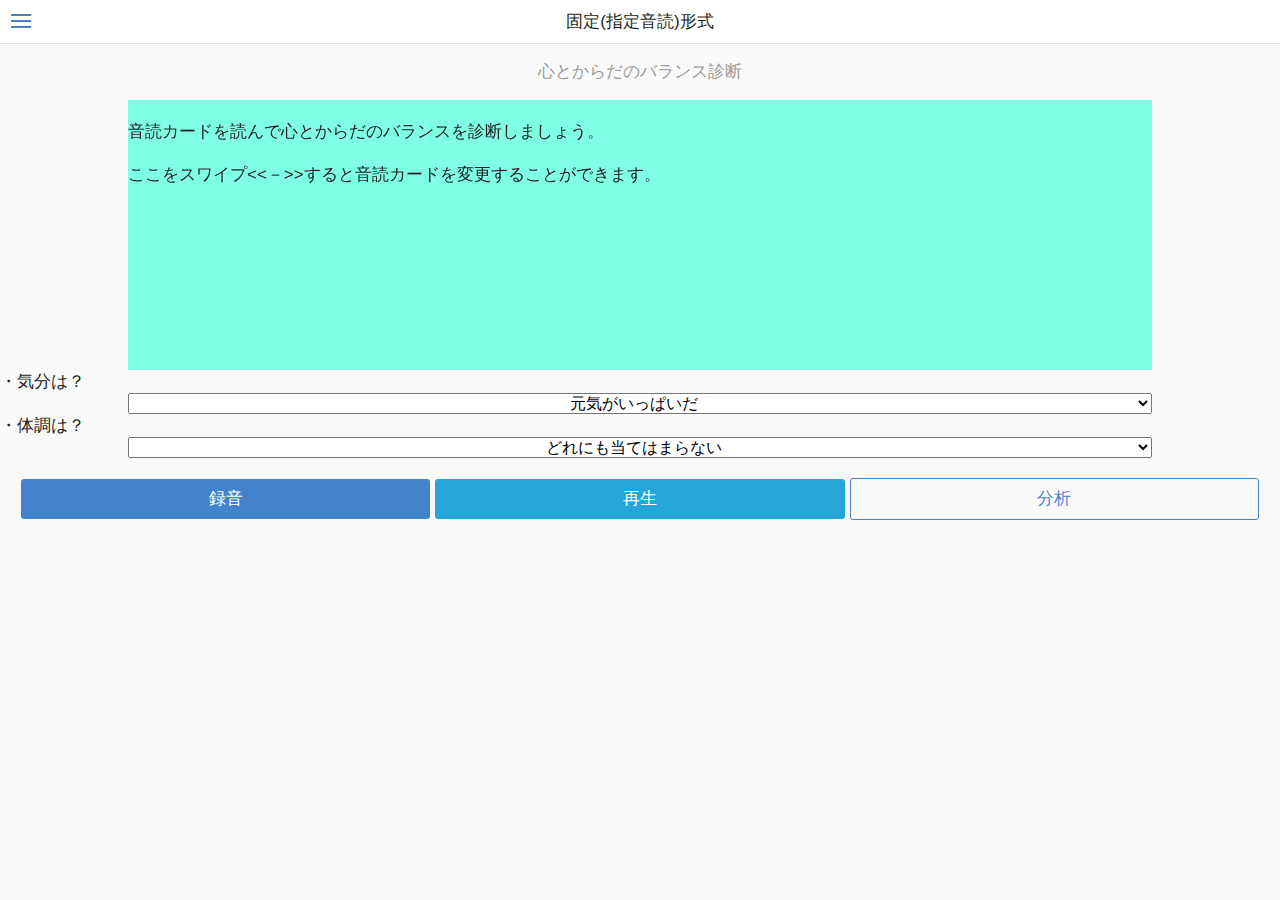
<file: www/analysis.html>
<!DOCTYPE HTML>
<html>
<head>
    <meta charset="utf-8">
    <meta name="viewport" content="width=device-width, initial-scale=1, maximum-scale=1, user-scalable=no">
    <script src="components/loader.js"></script>
    <link rel="stylesheet" href="components/loader.css">
    <link rel="stylesheet" href="css/style.css">
    <script>
        angular.module('myApp', ['onsen']);
        ons.bootstrap();
    </script>
</head>
<body>

<ons-sliding-menu 
    main-page="analysis_page1.html"
    menu-page="analysis_menu.html"
    side="left"
    max-slide-distance="250px" var="menu">
</ons-sliding-menu>

// 固定(指定音読)形式 画面
<div>
<ons-template id="analysis_page1.html">
  <ons-page>
    <ons-toolbar>
      <div class="left">
        <ons-toolbar-button ng-click="menu.toggleMenu()">
          <ons-icon icon="ion-navicon" style="font-size: 32px; width: 1em;"></ons-icon>
        </ons-toolbar-button>
      </div>
      <div class="center">固定(指定音読)形式</div>
    </ons-toolbar>
    
    <div align="center">
    <p style="text-align: center; color: #999; padding-top: 0px;">心とからだのバランス診断</p>

    <div style="width: 80%; text-align:left; width:80%; font-size:17px;">
    <ons-carousel style="background-color: #7FFFE4; height: 270px; width: 100%"
        initial-index="0" swipeable overscrollable auto-scroll auto-scroll-ratio="0.3">
            <ons-carousel-item> <!-- Index-0 -->
                <br>
                音読カードを読んで心とからだのバランスを診断しましょう。<br><br>
                ここをスワイプ<<－>>すると音読カードを変更することができます。<br>
            </ons-carousel-item>
            <ons-carousel-item> <!-- Index-1-->
                <br>
                カルーセルアイテム２<br>
            </ons-carousel-item>
            <ons-carousel-item> <!-- Index-2 -->
                <br/>
                音読カードを読んで心とからだのバランスを診断しましょう。<br><br>
                ここをスワイプ<<－>>すると音読カードを変更することができます。<br>
            </ons-carousel-item>
            <ons-carousel-item> <!-- Index-3 -->
                <br/>
                カルーセルアイテム４<br>
            </ons-carousel-item>
            <ons-carousel-item> <!-- Index-4 -->
                <br>
                カルーセルアイテム５<br>
            </ons-carousel-item>
            <ons-carousel-item> <!-- Index-5 -->
                <br>
                カルーセルアイテム６<br>
            </ons-carousel-item>
            <ons-carousel-item> <!-- Index-6 -->
                <br>
                カルーセルアイテム７<br>
            </ons-carousel-item>
        </ons-carousel>
    </div>
    
    </div>

    <label for="feeling">・気分は？</label>
    <div align="center">
        <select id="feeling" name="feeling" style="text-align:center; width:80%; font-size:16px;">
        <option value="lively">活気がわいてくる</option>
        <option value="vitality" selected>元気がいっぱいだ</option>
        <option value="vividly">生き生きする</option>
        <option value="angry">怒りを感じる</option>
        <option value="exasperating">内心腹立たしい</option>
        <option value="annoyed">イライラする</option>
        <option value="tired">ひどく疲れた</option>
        <option value="exhausted">へとへとだ</option>
        <option value="languid">だるい</option>
        <option value="mindtaut">気がはりつめている</option>
        <option value="nxious">不安だ</option>
        <option value="uncomfortable">落ち着かない</option>
        <option value="melancholy">ゆううつだ</option>
        <option value="bothersome">何をするのも面倒だ</option>
        <option value="unconcentrate">物事に集中できない</option>
        <option value="notclearmind">気分が晴れない</option>
        <option value="notstickwork">仕事が手につかない</option>
        <option value="sad">悲しいと感じる</option>
        <option value="notone">どれにも当てはまらない</option>
        </select>
    </div>>
    <label for="condition">・体調は？</label>
    <div align="center">
        <select id="condition" name="condition" style="text-align:center; width:80%; font-size:16px;">
        <option value="dizzy">めまいがする</option>
        <option value="jointpain">体のふしぶしが痛む</option>
        <option value="headache">頭が重かったり頭痛がする</option>
        <option value="stiffness">首筋や肩がこる</option>
        <option value="backpain">腰が痛い</option>
        <option value="eyestrain">目が疲れる</option>
        <option value="pounding">動悸や息切れがする</option>
        <option value="badstomach">胃腸の具合が悪い</option>
        <option value="noappetite">食欲がない</option>
        <option value="constipation-diarrhea">便秘や下痢をする</option>
        <option value="sleeplessness">よく眠れない</option>
        <option value="notone" selected>どれにも当てはまらない</option>
        </select>
    </div>
    <br />
    <div align="center" style="center">
    <button class="button" style="width:32%">録音</button>
    <button class="button button--cta" style="width:32%">再生</button>
    <button class="button button--outline" style="width:32%">分析</button>
    </div>

  </ons-page>
</ons-template>
</div>

// 自由(任意発話)形式 画面
<div>
<ons-template id="analysis_page2.html">
  <ons-page>
    <ons-toolbar>
      <div class="left">
        <ons-toolbar-button onclick="menu.toggleMenu()">
          <ons-icon icon="ion-navicon" style="font-size: 32px; width: 1em;"></ons-icon>
        </ons-toolbar-button>
      </div>
      <div class="center">自由(任意発話)形式</div>
    </ons-toolbar>

    <div align="center">

    <!-- アトラクタ描画箇所 -->
    
    <div style="width: 100%">
    	<canvas id="Atractor" height="220" width="220" style="background-color: #cccccc;"></canvas>
    </div>
    <!-- アトラクタ生成 -->
    <script>
        var pieData = [
                {
                    value: 300,
                    color:"#F7464A",
                    highlight: "#FF5A5E",
                    label: "Red"
                },
                {
                    value: 50,
                    color: "#46BFBD",
                    highlight: "#5AD3D1",
                    label: "Green"
                },
                {
                    value: 100,
                    color: "#FDB45C",
                    highlight: "#FFC870",
                    label: "Yellow"
                },
                {
                    value: 40,
                    color: "#949FB1",
                    highlight: "#A8B3C5",
                    label: "Grey"
                },
                {
                    value: 120,
                    color: "#4D5360",
                    highlight: "#616774",
                    label: "Dark Grey"
                }
            ];
            window.onload = function(){
                var ctx = document.getElementById("Atractor").getContext("2d");
                window.myPie = new Chart(ctx).Pie(pieData);
            };
    </script>

    <!-- スペクトラム描画箇所 -->
    <div style="width: 100%">
        <canvas id="Spectrum" height="100" width="300" style="background-color: #00cccc;"></canvas>
    </div>
    <!-- スペクトラム生成 -->
    <script>       
        var randomScalingFactor = function(){ return Math.round(Math.random()*1000)};
        var data = {
        labels: ["1日","2日","3日","4日","5日","6日","7日"],//X軸のラベル
        datasets: [
            {
            label: "My First dataset",//項目名
            fillColor: "rgba(151,187,205,0.5)",//塗りつぶす色
            strokeColor: "rgba(151,187,205,0.5)",//線の色
            pointColor: "rgba(220,220,220,1)",//値の点を塗りつぶす色
            pointStrokeColor: "#fff",//値の点の枠線の色
            pointHighlightFill: "#fff",//マウスオーバー時値の点を塗りつぶす色
            pointHighlightStroke: "rgba(220,220,220,1)",//マウスオーバー時値の点の枠線を塗りつぶす色
            data: [randomScalingFactor(), randomScalingFactor(), randomScalingFactor(), randomScalingFactor(), randomScalingFactor(), randomScalingFactor(), randomScalingFactor()]//値
            }
        ]
    };
        var ctx = document.getElementById("Spectrum").getContext("2d");
        var myChart = new Chart(ctx).Line(data);
    </script>

    </div>
    
    <label for="feeling">・気分は？</label>
    <div align="center">
        <select id="feeling" name="feeling" style="text-align:center; width:80%; font-size:16px;">
        <option value="lively">活気がわいてくる</option>
        <option value="vitality" selected>元気がいっぱいだ</option>
        <option value="vividly">生き生きする</option>
        <option value="angry">怒りを感じる</option>
        <option value="exasperating">内心腹立たしい</option>
        <option value="annoyed">イライラする</option>
        <option value="tired">ひどく疲れた</option>
        <option value="exhausted">へとへとだ</option>
        <option value="languid">だるい</option>
        <option value="mindtaut">気がはりつめている</option>
        <option value="nxious">不安だ</option>
        <option value="uncomfortable">落ち着かない</option>
        <option value="melancholy">ゆううつだ</option>
        <option value="bothersome">何をするのも面倒だ</option>
        <option value="unconcentrate">物事に集中できない</option>
        <option value="notclearmind">気分が晴れない</option>
        <option value="notstickwork">仕事が手につかない</option>
        <option value="sad">悲しいと感じる</option>
        <option value="notone">どれにも当てはまらない</option>
        </select>
    </div>
    <label for="condition">・体調は？</label>
    <div align="center">
        <select id="condition" name="condition" style="text-align:center; width:80%; font-size:16px;" >
        <option value="dizzy">めまいがする</option>
        <option value="jointpain">体のふしぶしが痛む</option>
        <option value="headache">頭が重かったり頭痛がする</option>
        <option value="stiffness">首筋や肩がこる</option>
        <option value="backpain">腰が痛い</option>
        <option value="eyestrain">目が疲れる</option>
        <option value="pounding">動悸や息切れがする</option>
        <option value="badstomach">胃腸の具合が悪い</option>
        <option value="noappetite">食欲がない</option>
        <option value="constipation-diarrhea">便秘や下痢をする</option>
        <option value="sleeplessness">よく眠れない</option>
        <option value="notone" selected>どれにも当てはまらない</option>
        </select>
    </div>
    <br />
    <div align="center" style="center">
    <button class="button" style="width:32%">録音</button>
    <button class="button button--cta" style="width:32%">再生</button>
    <button class="button button--outline" style="width:32%">分析</button><br>
    <!-- button class="button button--large" style="width:99%">>停止<</button -->
    </div>   
        
  </ons-page>
</ons-template>
</div>

// サイドメニュー 画面

<div>
<ons-template id="analysis_menu.html">
  <ons-list>
    <ons-list-item modifier="chevron" onclick="menu.setMainPage('analysis_page1.html', {closeMenu: true})">
      固定(指定音読)形式
    </ons-list-item>
    <ons-list-item modifier="chevron" onclick="menu.setMainPage('analysis_page2.html', {closeMenu: true})">
      自由(任意発話)形式
    </ons-list-item>
  </ons-list>
</ons-template>
</div>

</body>
</html>
</file>
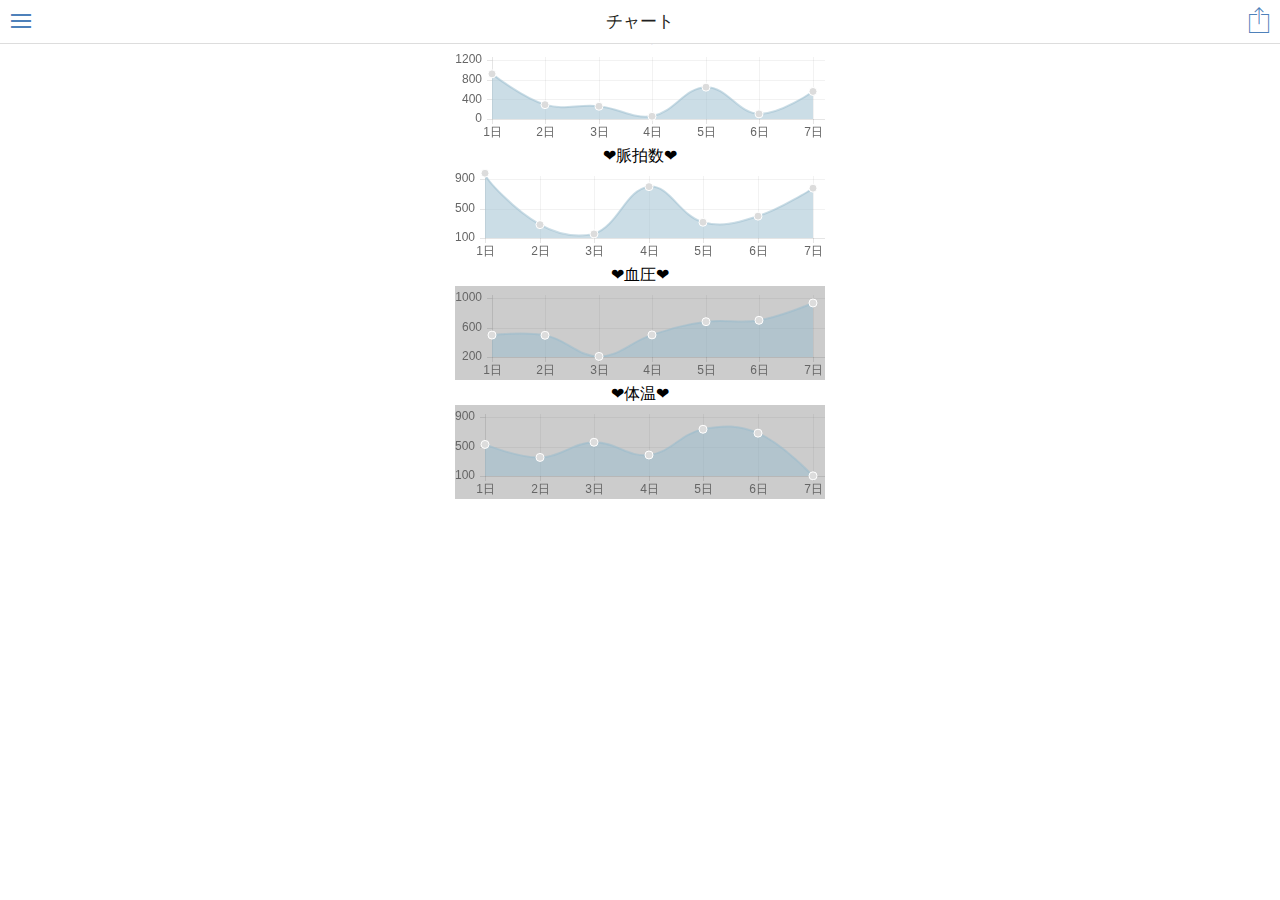
<file: www/chart.html>
<!DOCTYPE HTML>
<html>
<head>
    <meta charset="utf-8">
    <meta name="viewport" content="width=device-width, initial-scale=1, maximum-scale=1, user-scalable=no">
    <script src="components/loader.js"></script>
    <link rel="stylesheet" href="components/loader.css">
    <link rel="stylesheet" href="css/style.css">
    <script>
        angular.module('myApp', ['onsen']);
        ons.bootstrap();
    </script>
</head>
<body>
<!-- ツールバー ボタン設定 -->
<!-- チャートを日・週・月・年ごとに表示 -->
<ons-toolbar>
  <div class="left">
    <span class="toolbar-button--quiet navigation-bar__line-height">
      <i class="ion-navicon"
        style="font-size:32px; vertical-align:-6px;"></i>
    </span>
  </div>
  
  <div class="center">チャート</div>
  <div class="right">
    <span class="toolbar-button--quiet navigation-bar__line-height" page="">
        <i class="ion-ios-upload-outline"
        style="font-size:32px; vertical-align:-6px;"></i>
    </span>
  </div>
</ons-toolbar>

<div class="button-bar" style="width:100%">
  <div class="button-bar__item">
    <input type="radio" name="segment-a">
    <button class="button-bar__button">日</button>
  </div>
  <div class="button-bar__item">
    <input type="radio" name="segment-a" checked>
    <button class="button-bar__button">週</button>
  </div>
  <div class="button-bar__item">
    <input type="radio" name="segment-a">
    <button class="button-bar__button">月</button>
  </div>
    <div class="button-bar__item">
    <input type="radio" name="segment-a">
    <button class="button-bar__button">年</button>
  </div>
</div>

<!-- グラフ表示 -->
    <div align="center" style="width: 100%">
            <div>❤CEM値❤</div>
            <canvas id="mycanvas1" height="94" width="370"></canvas> <!-- 折れ線グラフ1 -->
            <div>❤脈拍数❤</div>
            <canvas id="mycanvas2" height="94" width="370"></canvas> <!-- 折れ線グラフ2 -->
            <div>❤血圧❤</div>
            <canvas id="mycanvas3" height="94" width="370" style="background-color: #cccccc;"></canvas> <!-- 折れ線グラフ3 -->
            <div>❤体温❤</div>
            <canvas id="mycanvas4" height="94" width="370" style="background-color: #cccccc;"></canvas> <!-- 折れ線グラフ4 -->
    </div>

<!-- グラフ1生成 -->
    <script>
    var randomScalingFactor = function(){ return Math.round(Math.random()*1000)}; //100 -> 1000 
    var data = {
        labels: ["1日","2日","3日","4日","5日","6日","7日"],//X軸のラベル
        datasets: [
            {
            label: "My First dataset",//項目名
            fillColor: "rgba(151,187,205,0.5)",//塗りつぶす色
            strokeColor: "rgba(151,187,205,0.5)",//線の色
            pointColor: "rgba(220,220,220,1)",//値の点を塗りつぶす色
            pointStrokeColor: "#fff",//値の点の枠線の色
            pointHighlightFill: "#fff",//マウスオーバー時値の点を塗りつぶす色
            pointHighlightStroke: "rgba(220,220,220,1)",//マウスオーバー時値の点の枠線を塗りつぶす色
            data: [randomScalingFactor(), randomScalingFactor(), randomScalingFactor(), randomScalingFactor(), randomScalingFactor(), randomScalingFactor(), randomScalingFactor()]//値
            }
        ]
    };
    var ctx = document.getElementById("mycanvas1").getContext("2d");
    var myChart = new Chart(ctx).Line(data);
    </script>

<!-- グラフ2生成 -->
    <script>
    var randomScalingFactor = function(){ return Math.round(Math.random()*1000)};
    var data = {
        labels: ["1日","2日","3日","4日","5日","6日","7日"],//X軸のラベル
        datasets: [
            {
            label: "My First dataset",//項目名
            fillColor: "rgba(151,187,205,0.5)",//塗りつぶす色
            strokeColor: "rgba(151,187,205,0.5)",//線の色
            pointColor: "rgba(220,220,220,1)",//値の点を塗りつぶす色
            pointStrokeColor: "#fff",//値の点の枠線の色
            pointHighlightFill: "#fff",//マウスオーバー時値の点を塗りつぶす色
            pointHighlightStroke: "rgba(220,220,220,1)",//マウスオーバー時値の点の枠線を塗りつぶす色
            data: [randomScalingFactor(), randomScalingFactor(), randomScalingFactor(), randomScalingFactor(), randomScalingFactor(), randomScalingFactor(), randomScalingFactor()]//値
            }
        ]
    };
    var myChart = new Chart(document.getElementById("mycanvas2").getContext("2d")).Line(data);
    </script>
<!-- グラフ3生成 -->
    <script>
    var randomScalingFactor = function(){ return Math.round(Math.random()*1000)};
    var data = {
        labels: ["1日","2日","3日","4日","5日","6日","7日"],//X軸のラベル
        datasets: [
            {
            label: "My First dataset",//項目名
            fillColor: "rgba(151,187,205,0.5)",//塗りつぶす色
            strokeColor: "rgba(151,187,205,0.5)",//線の色
            pointColor: "rgba(220,220,220,1)",//値の点を塗りつぶす色
            pointStrokeColor: "#fff",//値の点の枠線の色
            pointHighlightFill: "#fff",//マウスオーバー時値の点を塗りつぶす色
            pointHighlightStroke: "rgba(220,220,220,1)",//マウスオーバー時値の点の枠線を塗りつぶす色
            data: [randomScalingFactor(), randomScalingFactor(), randomScalingFactor(), randomScalingFactor(), randomScalingFactor(), randomScalingFactor(), randomScalingFactor()]//値
            }
        ]
    };
    var myChart = new Chart(document.getElementById("mycanvas3").getContext("2d")).Line(data);
    </script>
<!-- グラフ4生成 -->
    <script>
    var randomScalingFactor = function(){ return Math.round(Math.random()*1000)};
    var data = {
        labels: ["1日","2日","3日","4日","5日","6日","7日"],//X軸のラベル
        datasets: [
            {
            label: "My First dataset",//項目名
            fillColor: "rgba(151,187,205,0.5)",//塗りつぶす色
            strokeColor: "rgba(151,187,205,0.5)",//線の色
            pointColor: "rgba(220,220,220,1)",//値の点を塗りつぶす色
            pointStrokeColor: "#fff",//値の点の枠線の色
            pointHighlightFill: "#fff",//マウスオーバー時値の点を塗りつぶす色
            pointHighlightStroke: "rgba(220,220,220,1)",//マウスオーバー時値の点の枠線を塗りつぶす色
            data: [randomScalingFactor(), randomScalingFactor(), randomScalingFactor(), randomScalingFactor(), randomScalingFactor(), randomScalingFactor(), randomScalingFactor()]//値
            }
        ]
    };
    var myChart = new Chart(document.getElementById("mycanvas4").getContext("2d")).Line(data);
    </script>

</body>
</html>
</file>
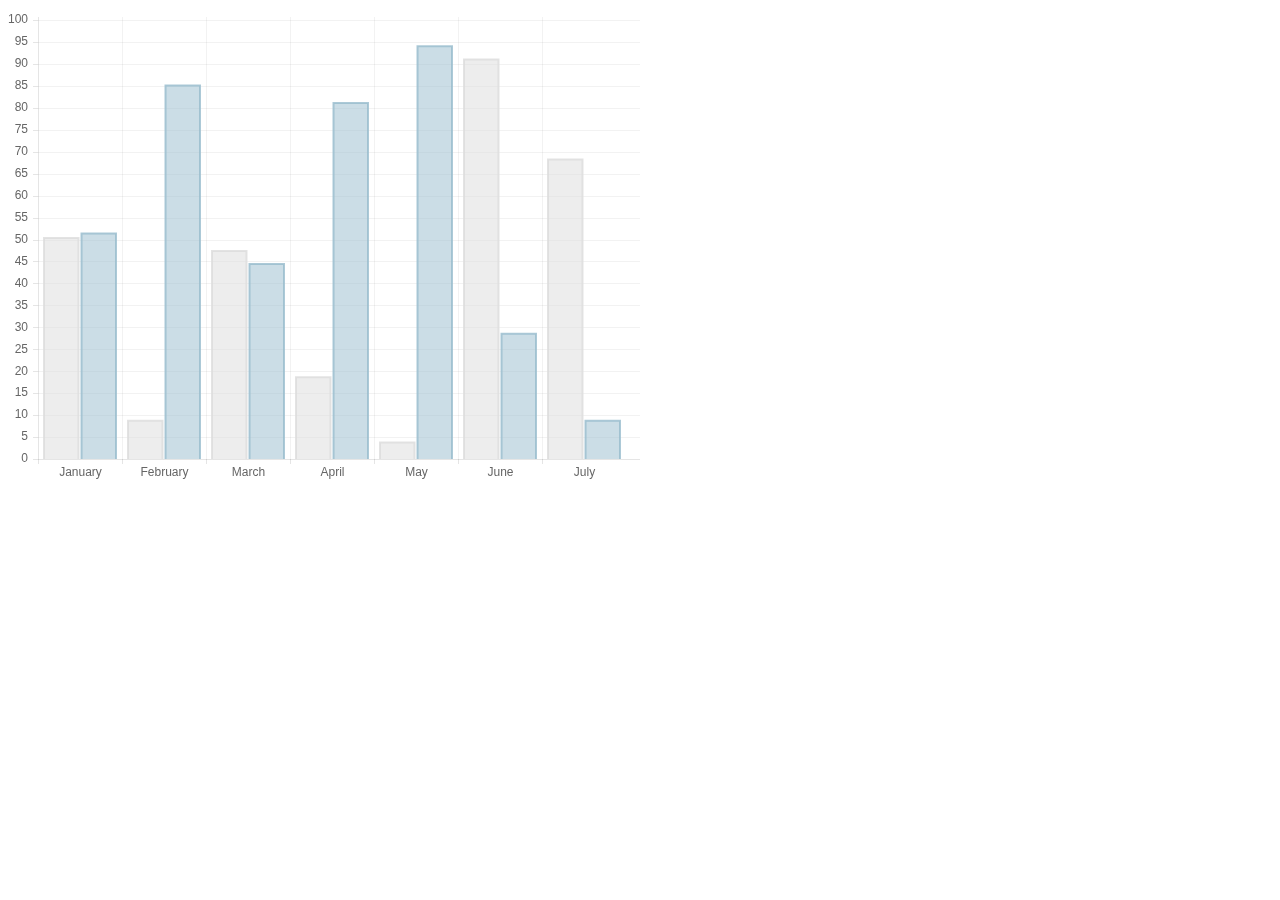
<file: www/components/Chart.js/samples/bar.html>
<!doctype html>
<html>
	<head>
		<title>Bar Chart</title>
		<script src="../Chart.js"></script>
	</head>
	<body>
		<div style="width: 50%">
			<canvas id="canvas" height="450" width="600"></canvas>
		</div>


	<script>
	var randomScalingFactor = function(){ return Math.round(Math.random()*100)};

	var barChartData = {
		labels : ["January","February","March","April","May","June","July"],
		datasets : [
			{
				fillColor : "rgba(220,220,220,0.5)",
				strokeColor : "rgba(220,220,220,0.8)",
				highlightFill: "rgba(220,220,220,0.75)",
				highlightStroke: "rgba(220,220,220,1)",
				data : [randomScalingFactor(),randomScalingFactor(),randomScalingFactor(),randomScalingFactor(),randomScalingFactor(),randomScalingFactor(),randomScalingFactor()]
			},
			{
				fillColor : "rgba(151,187,205,0.5)",
				strokeColor : "rgba(151,187,205,0.8)",
				highlightFill : "rgba(151,187,205,0.75)",
				highlightStroke : "rgba(151,187,205,1)",
				data : [randomScalingFactor(),randomScalingFactor(),randomScalingFactor(),randomScalingFactor(),randomScalingFactor(),randomScalingFactor(),randomScalingFactor()]
			}
		]

	}
	window.onload = function(){
		var ctx = document.getElementById("canvas").getContext("2d");
		window.myBar = new Chart(ctx).Bar(barChartData, {
			responsive : true
		});
	}

	</script>
	</body>
</html>
</file>
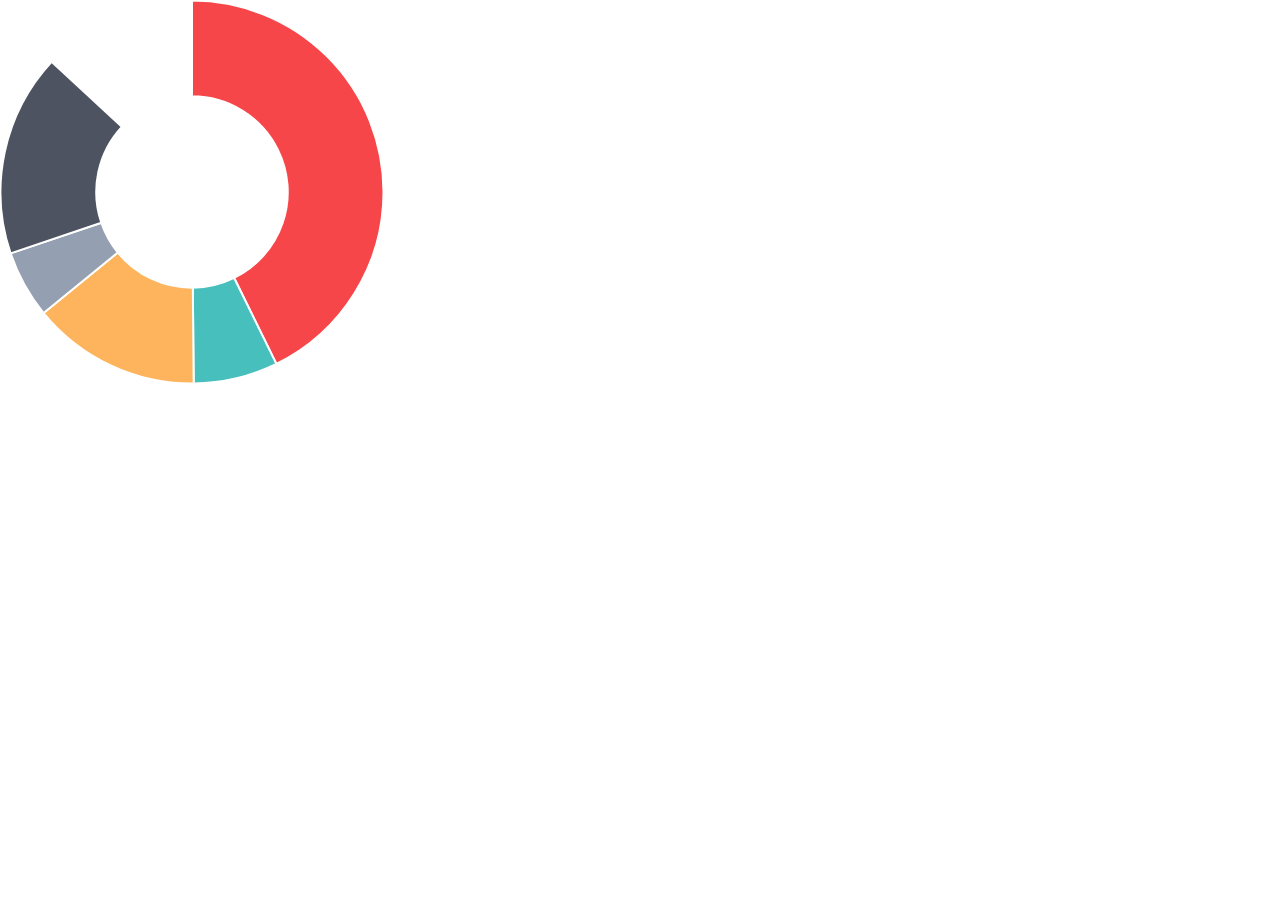
<file: www/components/Chart.js/samples/doughnut.html>
<!doctype html>
<html>
	<head>
		<title>Doughnut Chart</title>
		<script src="../Chart.js"></script>
		<style>
			body{
				padding: 0;
				margin: 0;
			}
			#canvas-holder{
				width:30%;
			}
		</style>
	</head>
	<body>
		<div id="canvas-holder">
			<canvas id="chart-area" width="500" height="500"/>
		</div>


	<script>

		var doughnutData = [
				{
					value: 300,
					color:"#F7464A",
					highlight: "#FF5A5E",
					label: "Red"
				},
				{
					value: 50,
					color: "#46BFBD",
					highlight: "#5AD3D1",
					label: "Green"
				},
				{
					value: 100,
					color: "#FDB45C",
					highlight: "#FFC870",
					label: "Yellow"
				},
				{
					value: 40,
					color: "#949FB1",
					highlight: "#A8B3C5",
					label: "Grey"
				},
				{
					value: 120,
					color: "#4D5360",
					highlight: "#616774",
					label: "Dark Grey"
				}

			];

			window.onload = function(){
				var ctx = document.getElementById("chart-area").getContext("2d");
				window.myDoughnut = new Chart(ctx).Doughnut(doughnutData, {responsive : true});
			};



	</script>
	</body>
</html>
</file>
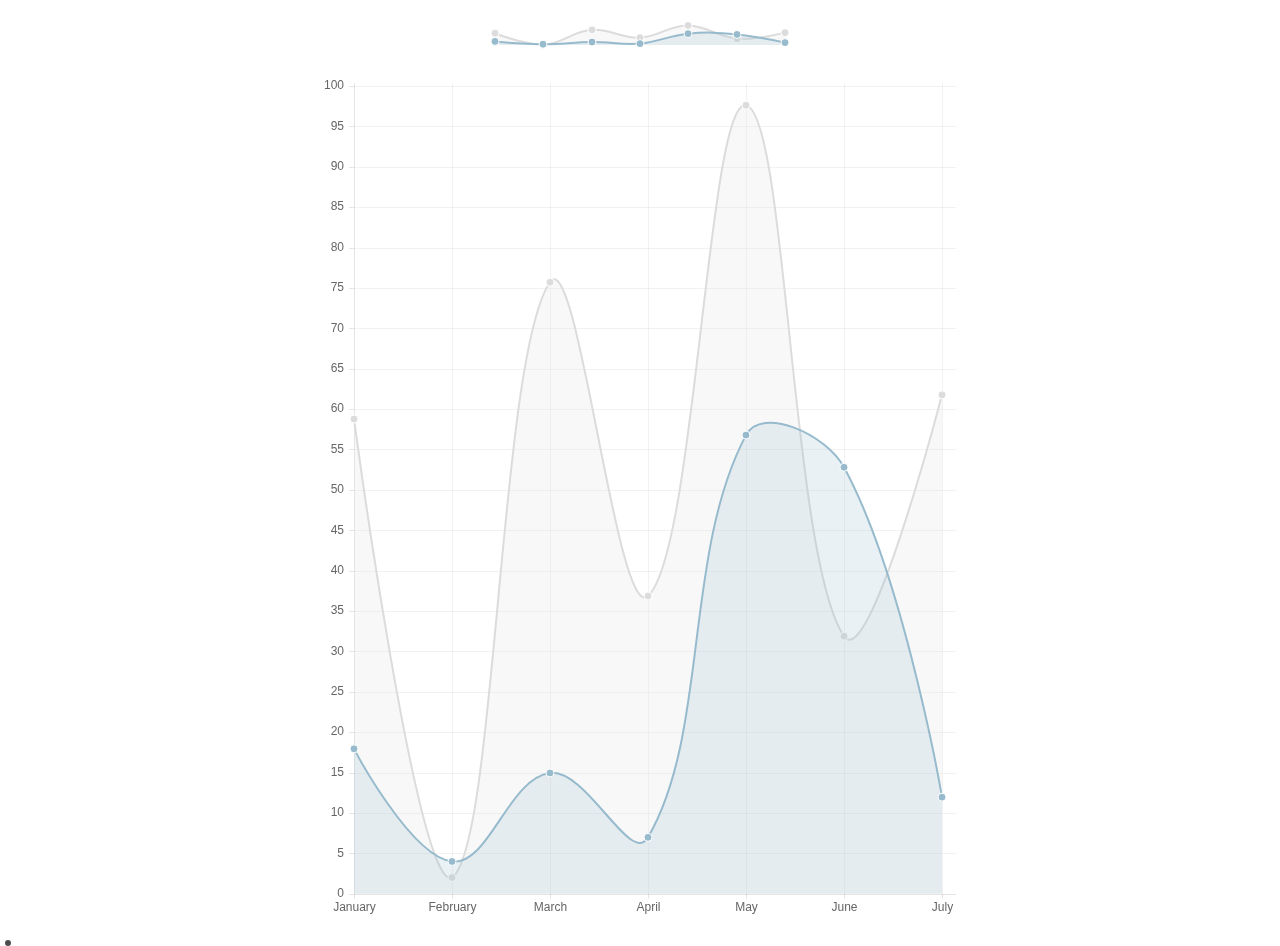
<file: www/components/Chart.js/samples/line-customTooltips.html>
<!doctype html>
<html>

<head>
    <title>Line Chart with Custom Tooltips</title>
    <script src="../Chart.js"></script>
    <script src="http://cdnjs.cloudflare.com/ajax/libs/jquery/2.1.3/jquery.min.js"></script>

    <style>
    #canvas-holder1 {
        width: 300px;
        margin: 20px auto;
    }
    #canvas-holder2 {
        width: 50%;
        margin: 20px 25%;
    }
    #chartjs-tooltip {
        opacity: 1;
        position: absolute;
        background: rgba(0, 0, 0, .7);
        color: white;
        padding: 3px;
        border-radius: 3px;
        -webkit-transition: all .1s ease;
        transition: all .1s ease;
        pointer-events: none;
        -webkit-transform: translate(-50%, 0);
        transform: translate(-50%, 0);
    }
   	.chartjs-tooltip-key{
   		display:inline-block;
   		width:10px;
   		height:10px;
   	}
    </style>
</head>

<body>
    <div id="canvas-holder1">
        <canvas id="chart1" width="300" height="30" />
    </div>
    <div id="canvas-holder2">
        <canvas id="chart2" width="450" height="600" />
    </div>

    <div id="chartjs-tooltip"></div>


    <script>

    Chart.defaults.global.pointHitDetectionRadius = 1;
    Chart.defaults.global.customTooltips = function(tooltip) {

        var tooltipEl = $('#chartjs-tooltip');

        if (!tooltip) {
            tooltipEl.css({
                opacity: 0
            });
            return;
        }

        tooltipEl.removeClass('above below');
        tooltipEl.addClass(tooltip.yAlign);

        var innerHtml = '';
        for (var i = tooltip.labels.length - 1; i >= 0; i--) {
        	innerHtml += [
        		'<div class="chartjs-tooltip-section">',
        		'	<span class="chartjs-tooltip-key" style="background-color:' + tooltip.legendColors[i].fill + '"></span>',
        		'	<span class="chartjs-tooltip-value">' + tooltip.labels[i] + '</span>',
        		'</div>'
        	].join('');
        }
        tooltipEl.html(innerHtml);

        tooltipEl.css({
            opacity: 1,
            left: tooltip.chart.canvas.offsetLeft + tooltip.x + 'px',
            top: tooltip.chart.canvas.offsetTop + tooltip.y + 'px',
            fontFamily: tooltip.fontFamily,
            fontSize: tooltip.fontSize,
            fontStyle: tooltip.fontStyle,
        });
    };
    var randomScalingFactor = function() {
        return Math.round(Math.random() * 100);
    };
    var lineChartData = {
        labels: ["January", "February", "March", "April", "May", "June", "July"],
        datasets: [{
            label: "My First dataset",
            fillColor: "rgba(220,220,220,0.2)",
            strokeColor: "rgba(220,220,220,1)",
            pointColor: "rgba(220,220,220,1)",
            pointStrokeColor: "#fff",
            pointHighlightFill: "#fff",
            pointHighlightStroke: "rgba(220,220,220,1)",
            data: [randomScalingFactor(), randomScalingFactor(), randomScalingFactor(), randomScalingFactor(), randomScalingFactor(), randomScalingFactor(), randomScalingFactor()]
        }, {
            label: "My Second dataset",
            fillColor: "rgba(151,187,205,0.2)",
            strokeColor: "rgba(151,187,205,1)",
            pointColor: "rgba(151,187,205,1)",
            pointStrokeColor: "#fff",
            pointHighlightFill: "#fff",
            pointHighlightStroke: "rgba(151,187,205,1)",
            data: [randomScalingFactor(), randomScalingFactor(), randomScalingFactor(), randomScalingFactor(), randomScalingFactor(), randomScalingFactor(), randomScalingFactor()]
        }]
    };

    window.onload = function() {
        var ctx1 = document.getElementById("chart1").getContext("2d");
        window.myLine = new Chart(ctx1).Line(lineChartData, {
        	showScale: false,
        	pointDot : true,
            responsive: true
        });

        var ctx2 = document.getElementById("chart2").getContext("2d");
        window.myLine = new Chart(ctx2).Line(lineChartData, {
            responsive: true
        });
    };
    </script>
</body>

</html>
</file>
<file: www/components/loader.css>
/**
 * This is an auto-generated code by Monaca JS/CSS Components.
 * Please do not edit by hand.
 */

/*** <GENERATED> ***/

/*** <Start:monaca-onsenui> ***/
/*** <Start:monaca-onsenui LoadCss:"components/monaca-onsenui/css/onsenui.css"> ***/
@import url("monaca-onsenui/css/onsenui.css");
/*** <End:monaca-onsenui LoadCss:"components/monaca-onsenui/css/onsenui.css"> ***/
/*** <Start:monaca-onsenui LoadCss:"components/monaca-onsenui/css/onsen-css-components-blue-basic-theme.css"> ***/
@import url("monaca-onsenui/css/onsen-css-components-blue-basic-theme.css");
/*** <End:monaca-onsenui LoadCss:"components/monaca-onsenui/css/onsen-css-components-blue-basic-theme.css"> ***/
/*** <End:monaca-onsenui> ***/
</file>
<file: www/css/style.css>
ons-list-item > ons-icon {
  margin: 0 4px 0 0;
  opacity: 0.8;
}

.list-item-action {
  position: absolute;
  right: 10px;
  top: 0px;
  font-size: 20px;
  opacity: 0.3;
}

.list-item-action > ons-icon {
  margin-top: 14px;
}

.list-item-note {
  position: absolute;
  right: 36px;
  top: 0px;
  font-size: 14px;
}

.list-item-note > .notification {
  margin-top: 12px;
}

.lucent {
  opacity: 0.4;
}



.login-form {
  text-align: center;
  width: 80%;
  margin: 60px auto 0;
}

input[type=email], input[type=password] {
  display: block;
  width: 100%;
  margin: 0 auto;
  outline: none;
  height: 100%;
  padding-top: 15px;
  padding-bottom: 16px;
}

.login-button {
  width: 100%;
  margin: 0 auto;
}

.forgot-password {
  display: block;
  margin: 8px auto 0 auto;
  font-size: 14px;
}

.page--menu-page__background {
  background-color: #333;
  color: white;
}

.menu-close,
.menu-close > .toolbar-button {
  color: #999;
}

.menu-list,
.menu-item:first-child,
.menu-item {
  background-color: transparent;
  background-image: none !important;
  border-color: transparent;
  color: #fff;
}

.menu-item {
  padding: 0 0 0 20px;
  line-height: 52px;
  height: 52px;
  text-shadow: rgba(0, 0, 0, 0.4) 0px 1px 0px;
}

.menu-item:active {
  background-color: rgba(255, 255, 255, 0.1);
}

.menu-notification {
  display: inline-block;
  margin-top: 12px;
  font-size: 14px;
  height: 16px;
  line-height: 16px;
  min-width: 16px;
  font-weight: 600;
}

.bottom-menu-list,
.bottom-menu-item:first-child,
.bottom-menu-item {
  border-color: #393939;
  background-color: transparent;
  background-image: none !important;
  color: #ccc;
}

.bottom-menu-item:active {
  background-color: rgba(255, 255, 255, 0.1);
}

ons-button[modifier="material"] {
  margin: 4px 0px;
}


// カルーセル
.list-item {
  padding: 0;
  height: 72px;
}

.list-action-menu {
  background-color: #aaa;
  color: white;
  padding: 0 12px;
  box-sizing: border-box;
  line-height: 72px;
}

.list-action-menu:active {
  background-color: #666;
}

.list-action-item {
  padding: 0 12px;
  box-sizing: border-box;
}

.name {
  margin-top: 10px;
  line-height: 1.2;
}

.desc {
  line-height: 1.2;
  font-size: 14px;
  color: #999;
}
</file>
